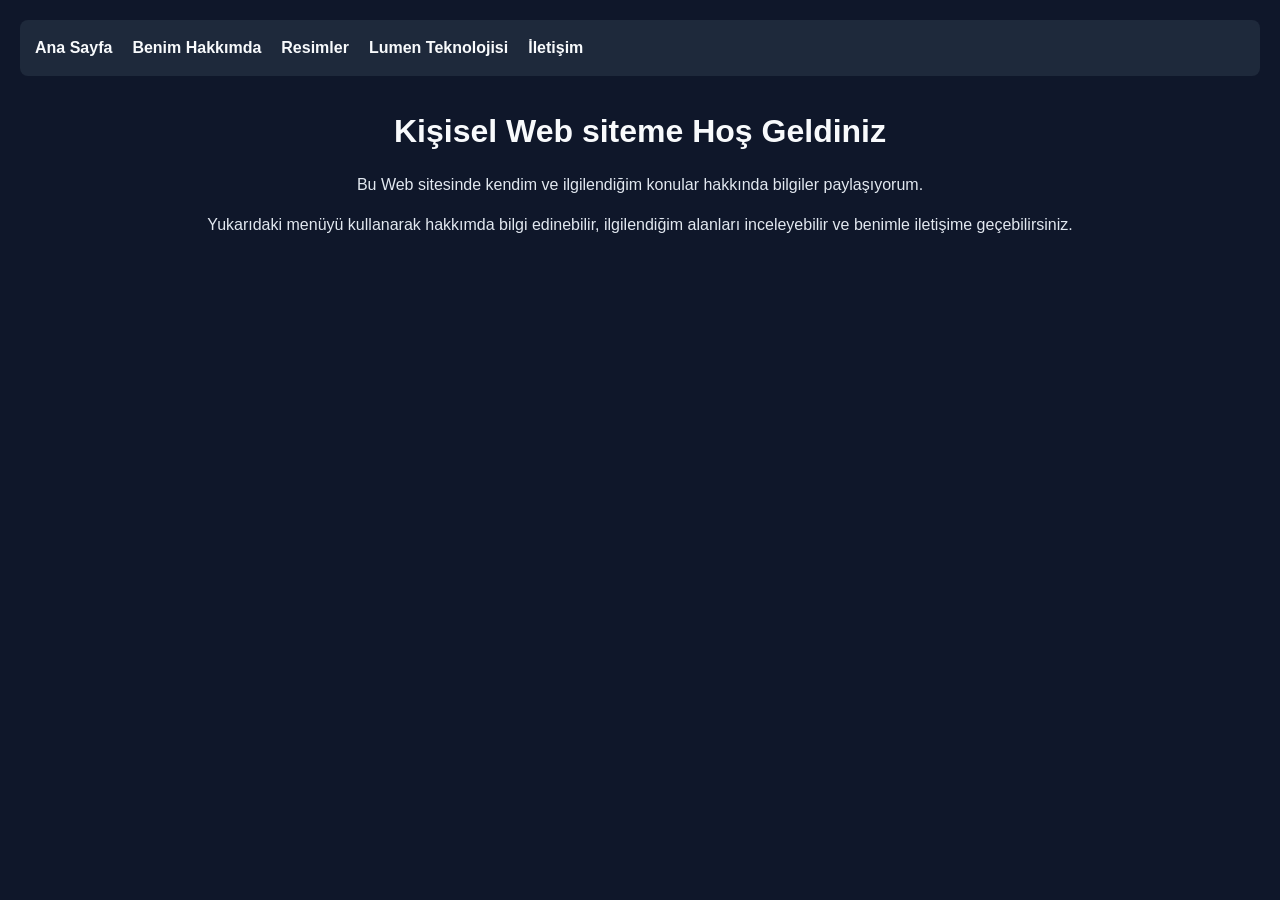
<file: index.html>
<!DOCTYPE html>
<html lang="tr">
<head>
    <meta charset="UTF-8">
    <title>Ana Sayfa</title>
    <link rel="stylesheet" href="style.css">
</head>
<body>

    <nav>
        <ul>
            <li><a href="index.html">Ana Sayfa</a></li>
            <li><a href="hakkimda.html">Benim Hakkımda</a></li>
            <li><a href="resimler.html">Resimler</a></li>
            <li><a href="ozel-sayfa.html">Lumen Teknolojisi</a></li>
            <li><a href="iletisim.html">İletişim</a></li>
        </ul>
    </nav>

    <h1>Kişisel Web siteme Hoş Geldiniz</h1>
    <p>Bu Web sitesinde kendim ve ilgilendiğim konular hakkında bilgiler paylaşıyorum.</p>
    <p>Yukarıdaki menüyü kullanarak hakkımda bilgi edinebilir, ilgilendiğim alanları inceleyebilir ve benimle iletişime geçebilirsiniz.</p>

</body>
</html>
</file>
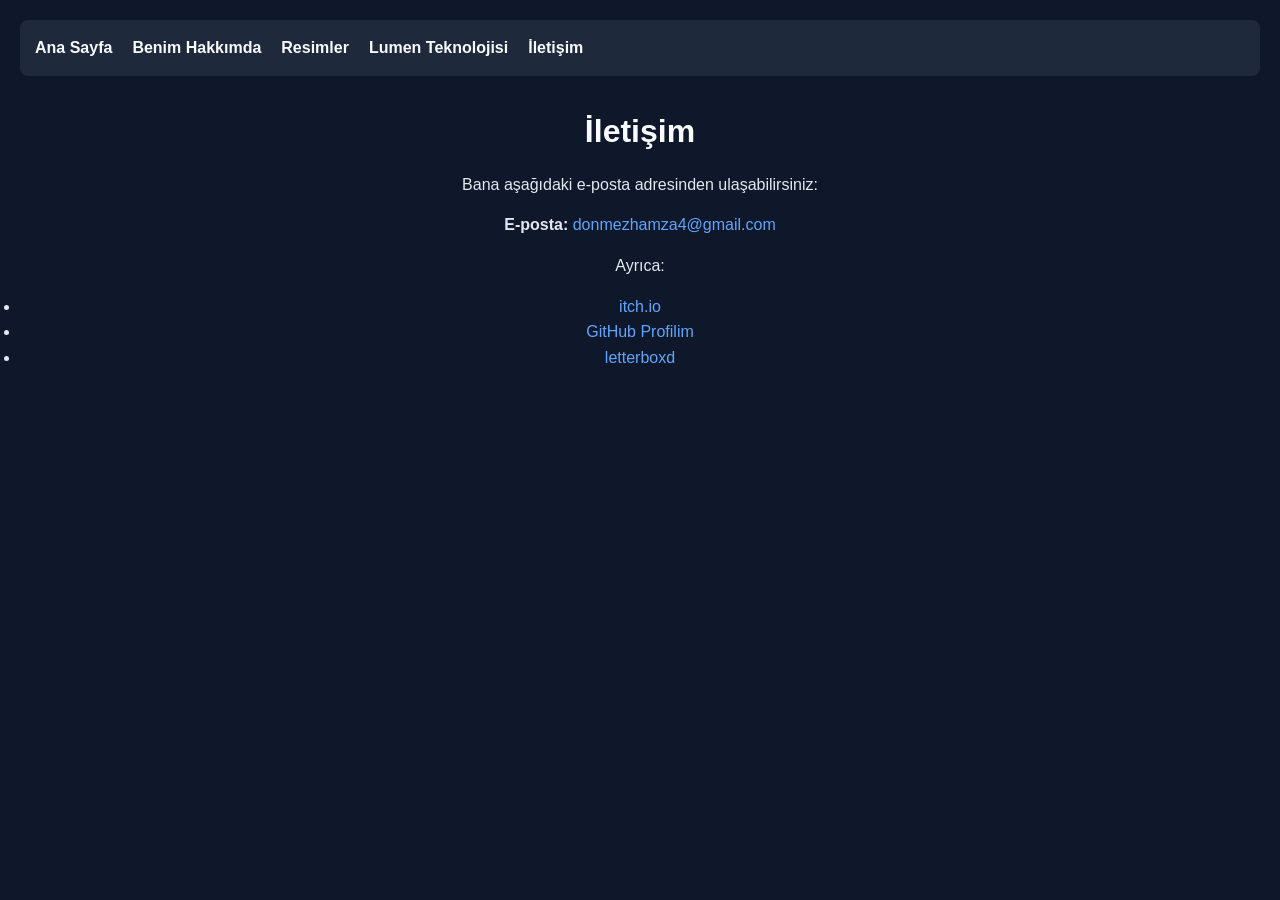
<file: iletisim.html>
<!DOCTYPE html>
<html lang="tr">
<head>
    <meta charset="UTF-8">
    <title>İletişim</title>
    <link rel="stylesheet" href="style.css">
</head>
<body>

    <nav>
        <ul>
            <li><a href="index.html">Ana Sayfa</a></li>
            <li><a href="hakkimda.html">Benim Hakkımda</a></li>
            <li><a href="resimler.html">Resimler</a></li>
            <li><a href="ozel-sayfa.html">Lumen Teknolojisi</a></li>
            <li><a href="iletisim.html">İletişim</a></li>
        </ul>
    </nav>

    <h1>İletişim</h1>
    <p>Bana aşağıdaki e-posta adresinden ulaşabilirsiniz:</p>
    <p><strong>E-posta:</strong> <a href="mailto:donmezhamza4@gmail.com">donmezhamza4@gmail.com</a></p>
    <p>Ayrıca:</p>
    <ul>
        <li><a href="https://grim-for-tales.itch.io/">itch.io</a></li>
        <li><a href="https://github.com/HamzaDonmez">GitHub Profilim</a></li>
        <li><a href="https://letterboxd.com/nefertaris/list/izledigim-ve-tavsiye-ettigim/">letterboxd</a></li>
    </ul>

</body>
</html>
</file>
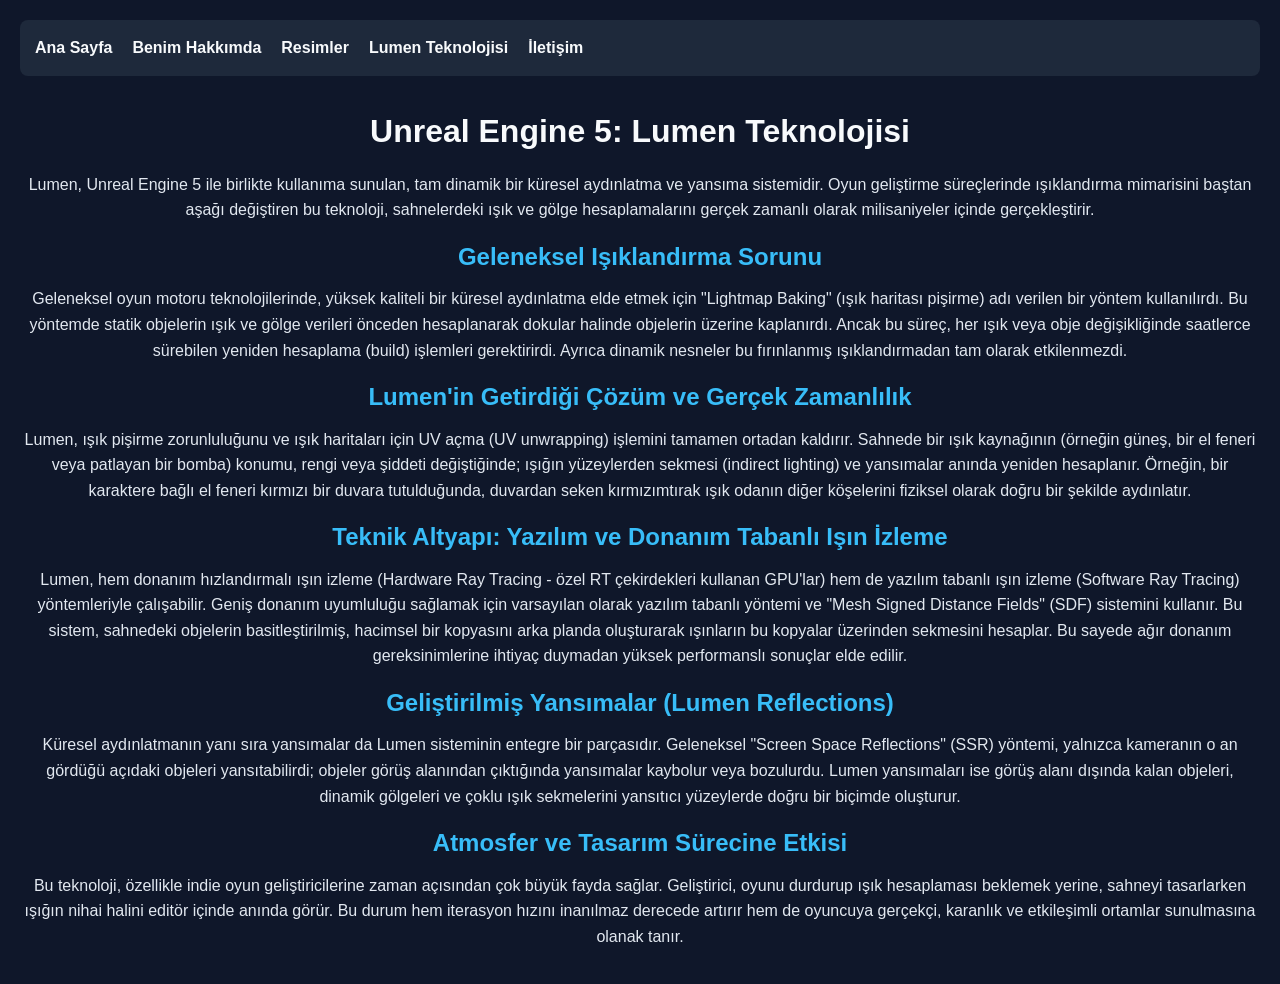
<file: ozel-sayfa.html>
<!DOCTYPE html>
<html lang="tr">
<head>
    <meta charset="UTF-8">
    <title>Oyun Geliştirme ve Tasarım</title>
    <link rel="stylesheet" href="style.css">
</head>
<body>

    <nav>
        <ul>
            <li><a href="index.html">Ana Sayfa</a></li>
            <li><a href="hakkimda.html">Benim Hakkımda</a></li>
            <li><a href="resimler.html">Resimler</a></li>
            <li><a href="ozel-sayfa.html">Lumen Teknolojisi</a></li>
            <li><a href="iletisim.html">İletişim</a></li>
        </ul>
    </nav>

<h1>Unreal Engine 5: Lumen Teknolojisi</h1>

    <p>Lumen, Unreal Engine 5 ile birlikte kullanıma sunulan, tam dinamik bir küresel aydınlatma  ve yansıma  sistemidir. Oyun geliştirme süreçlerinde ışıklandırma mimarisini baştan aşağı değiştiren bu teknoloji, sahnelerdeki ışık ve gölge hesaplamalarını gerçek zamanlı olarak milisaniyeler içinde gerçekleştirir.</p>

    <h2>Geleneksel Işıklandırma  Sorunu</h2>
    <p>Geleneksel oyun motoru teknolojilerinde, yüksek kaliteli bir küresel aydınlatma elde etmek için "Lightmap Baking" (ışık haritası pişirme) adı verilen bir yöntem kullanılırdı. Bu yöntemde statik objelerin ışık ve gölge verileri önceden hesaplanarak dokular halinde objelerin üzerine kaplanırdı. Ancak bu süreç, her ışık veya obje değişikliğinde saatlerce sürebilen yeniden hesaplama (build) işlemleri gerektirirdi. Ayrıca dinamik nesneler bu fırınlanmış ışıklandırmadan tam olarak etkilenmezdi.</p>

    <h2>Lumen'in Getirdiği Çözüm ve Gerçek Zamanlılık</h2>
    <p>Lumen, ışık pişirme zorunluluğunu ve ışık haritaları için UV açma (UV unwrapping) işlemini tamamen ortadan kaldırır. Sahnede bir ışık kaynağının (örneğin güneş, bir el feneri veya patlayan bir bomba) konumu, rengi veya şiddeti değiştiğinde; ışığın yüzeylerden sekmesi (indirect lighting) ve yansımalar anında yeniden hesaplanır. Örneğin, bir karaktere bağlı el feneri kırmızı bir duvara tutulduğunda, duvardan seken kırmızımtırak ışık odanın diğer köşelerini fiziksel olarak doğru bir şekilde aydınlatır.</p>

    <h2>Teknik Altyapı: Yazılım ve Donanım Tabanlı Işın İzleme</h2>
    <p>Lumen, hem donanım hızlandırmalı ışın izleme (Hardware Ray Tracing - özel RT çekirdekleri kullanan GPU'lar) hem de yazılım tabanlı ışın izleme (Software Ray Tracing) yöntemleriyle çalışabilir. Geniş donanım uyumluluğu sağlamak için varsayılan olarak yazılım tabanlı yöntemi ve "Mesh Signed Distance Fields" (SDF) sistemini kullanır. Bu sistem, sahnedeki objelerin basitleştirilmiş, hacimsel bir kopyasını arka planda oluşturarak ışınların bu kopyalar üzerinden sekmesini hesaplar. Bu sayede ağır donanım gereksinimlerine ihtiyaç duymadan yüksek performanslı sonuçlar elde edilir.</p>

    <h2>Geliştirilmiş Yansımalar (Lumen Reflections)</h2>
    <p>Küresel aydınlatmanın yanı sıra yansımalar da Lumen sisteminin entegre bir parçasıdır. Geleneksel "Screen Space Reflections" (SSR) yöntemi, yalnızca kameranın o an gördüğü açıdaki objeleri yansıtabilirdi; objeler görüş alanından çıktığında yansımalar kaybolur veya bozulurdu. Lumen yansımaları ise görüş alanı dışında kalan objeleri, dinamik gölgeleri ve çoklu ışık sekmelerini yansıtıcı yüzeylerde doğru bir biçimde oluşturur.</p>

    <h2>Atmosfer ve Tasarım Sürecine Etkisi</h2>
    <p>Bu teknoloji, özellikle indie oyun geliştiricilerine zaman açısından çok büyük fayda sağlar. Geliştirici, oyunu durdurup ışık hesaplaması beklemek yerine, sahneyi tasarlarken ışığın nihai halini editör içinde anında görür. Bu durum hem iterasyon hızını inanılmaz derecede artırır hem de oyuncuya gerçekçi, karanlık ve etkileşimli ortamlar sunulmasına olanak tanır.</p>

</body>
</html>
</file>
<file: style.css>
* {
    margin: 0;
    padding: 0;
    box-sizing: border-box;
}

body {
    font-family: 'Segoe UI', Tahoma, Geneva, Verdana, sans-serif;
    background-color: #0f172a; 
    color: #e2e8f0; 
    line-height: 1.6; 
    padding: 20px; 
    text-align: center; 
}

h1 {
    font-size: 32px;
    color: #f8fafc; 
    margin-bottom: 15px;
}

h2 {
    font-size: 24px;
    color: #38bdf8; 
    margin-bottom: 10px;
}

p {
    font-size: 16px;
    margin-bottom: 15px;
}

a {
    color: #60a5fa; 
    text-decoration: none; 
}

a:hover {
    text-decoration: underline; 
    color: #93c5fd; 
}

nav {
    background-color: #1e293b; 
    padding: 15px;
    margin-bottom: 30px;
    border-radius: 8px; 
}

nav ul {
    list-style-type: none; 
    display: flex; 
    gap: 20px; 
}

nav a {
    color: #f8fafc;
    font-weight: bold;
}

nav a:hover {
    text-decoration: none;
    color: #38bdf8;
}


img {
    display: block; 
    max-width: 100%;
    border-radius: 8px;
    margin: 0 auto 15px auto; 
}
</file>
